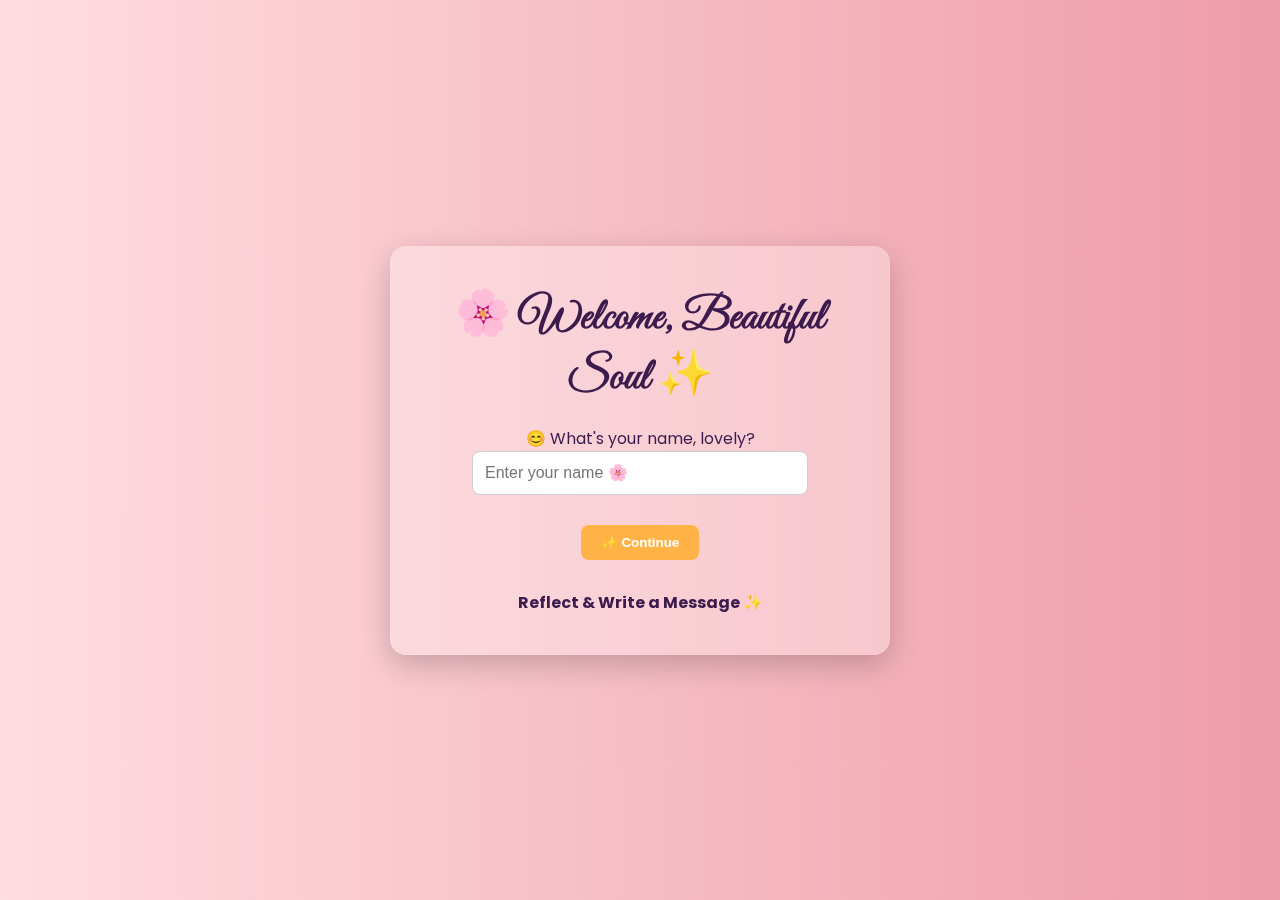
<file: index.html>
<!DOCTYPE html>
<html lang="en">
<head>
  <meta charset="UTF-8" />
  <title>✨ Daily Soulful Motivation ✨</title>
  <link href="https://fonts.googleapis.com/css2?family=Great+Vibes&family=Poppins&display=swap" rel="stylesheet">
  <link rel="stylesheet" href="style.css" />
</head>
<body>
  <div class="card">
    <h1>🌸 Welcome, Beautiful Soul ✨</h1>

    <!-- Name Input -->
    <div id="name-form">
      <p>😊 What's your name, lovely?</p>
      <input type="text" id="username" placeholder="Enter your name 🌸" />
      <button onclick="askMood()">✨ Continue</button>
    </div>

    <!-- Mood Selection -->
    <div id="mood-form" style="display:none;">
      <h2 id="greeting"></h2>

      <select id="mood-select">
        <option value="">-- How is your soul today? --</option>
        <option value="sad">😢 Sad</option>
        <option value="tired">😴 Tired</option>
        <option value="stressed">😣 Stressed</option>
        <option value="lazy">🛌 Lazy</option>
        <option value="happy">😊 Happy</option>
      </select>

      <button onclick="showQuote()">🌿 Show My Quote</button>
      <p id="quote"></p>
      <p id="author"></p>
    </div>
      <a href="reflect.html" style="display: block; margin-top: 20px; color: #3d1c4d; text-decoration: none; font-weight: bold;">
          Reflect & Write a Message ✨
      </a>
  </div>
  </div>

  <script src="script.js"></script>

</body>
</html>
</file>
<file: style.css>
* {
  margin: 0;
  padding: 0;
  box-sizing: border-box;
}

body {
  height: 100vh;
  background: linear-gradient(to right, #ffdde1, #ee9ca7);
  font-family: 'Poppins', sans-serif;
  display: flex;
  align-items: center;
  justify-content: center;
}

.card {
  background: rgba(255, 255, 255, 0.3);
  padding: 40px;
  border-radius: 16px;
  width: 90%;
  max-width: 500px;
  text-align: center;
  backdrop-filter: blur(12px);
  box-shadow: 0 10px 30px rgba(0, 0, 0, 0.2);
  color: #3d1c4d;
}

.card h1 {
  font-family: 'Great Vibes', cursive;
  font-size: 2.8em;
  margin-bottom: 20px;
}

input, select {
  padding: 12px;
  width: 80%;
  border-radius: 8px;
  border: 1px solid #ccc;
  font-size: 16px;
  margin-bottom: 20px;
}

button {
  padding: 10px 20px;
  margin: 10px;
  background-color: #ffb347;
  color: white;
  font-weight: bold;
  border: none;
  border-radius: 8px;
  cursor: pointer;
  transition: all 0.3s ease;
}

button:hover {
  background-color: #ff9478;
  transform: scale(1.05);
}

#quote {
  font-size: 1.4em;
  margin-top: 20px;
  font-style: italic;
  color: #5c2b5e;
}

#author {
  margin-top: 10px;
  font-size: 1em;
  color: #704c5e;
}
</file>
